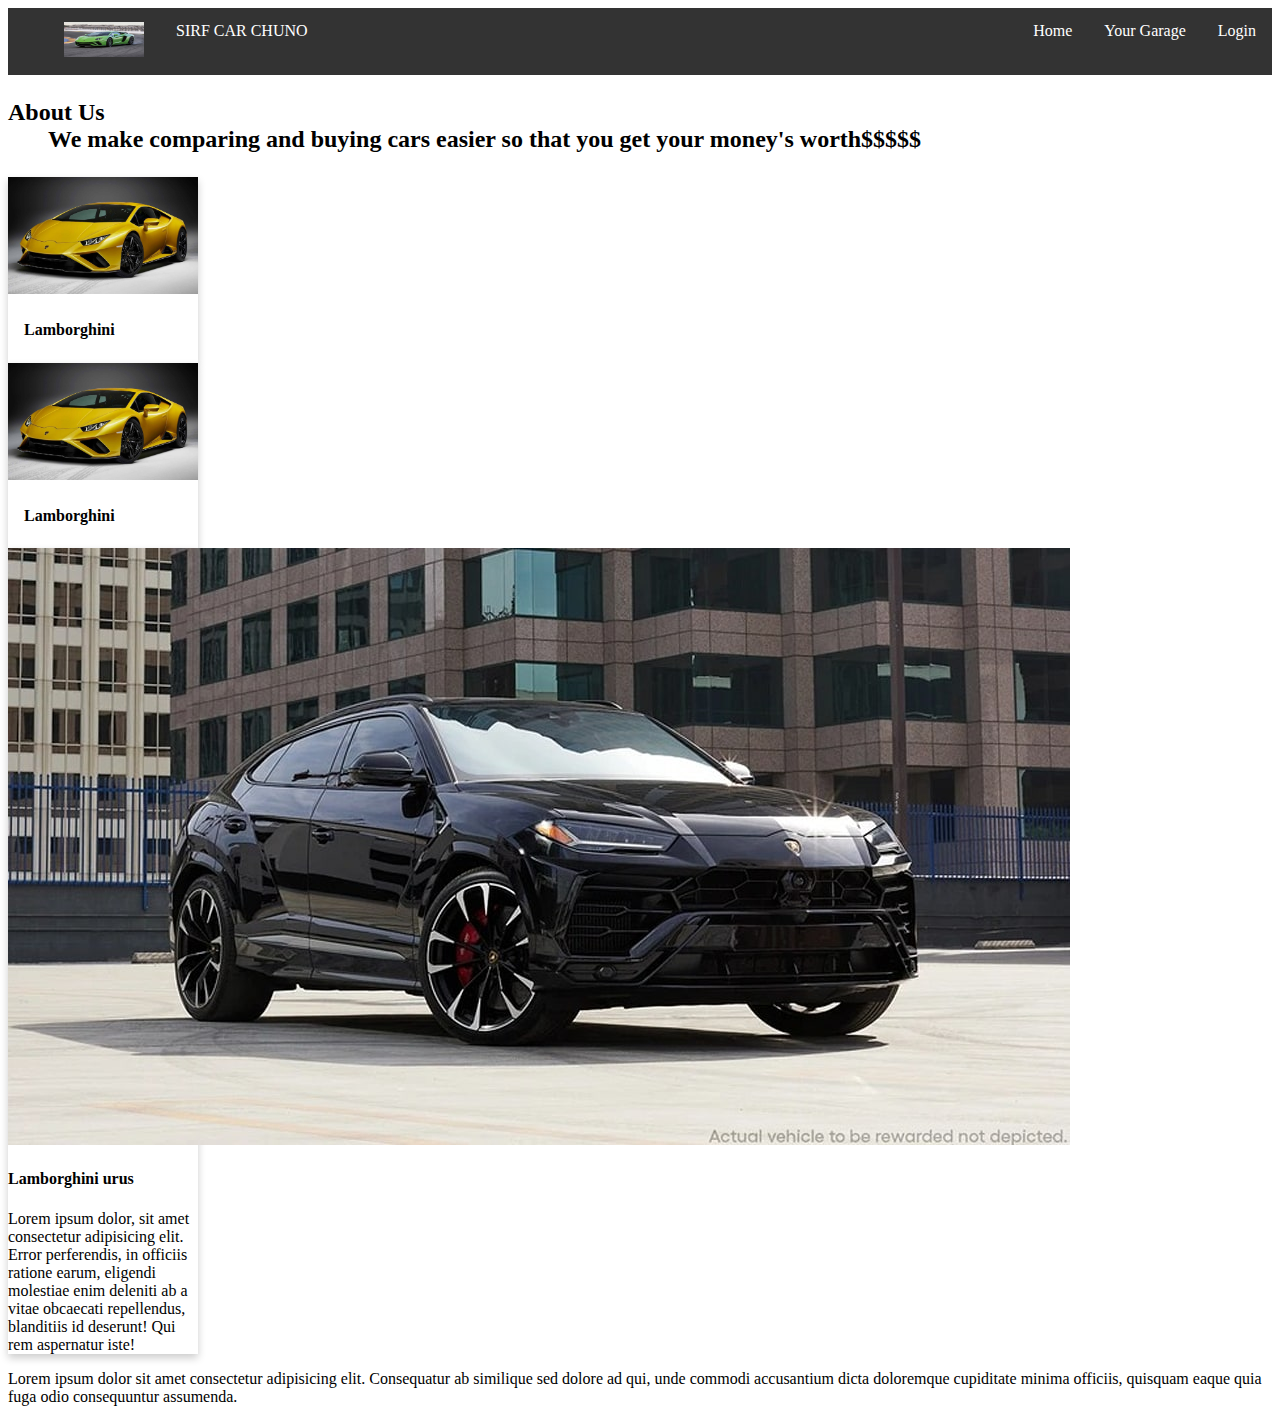
<file: index.html>
<!DOCTYPE html>
<html lang="en">
<head>
    <meta charset="UTF-8">
    <meta http-equiv="X-UA-Compatible" content="IE=edge">
    <meta name="viewport" content="width=device-width, initial-scale=1.0">
    <!-- CSS only -->
    <link href="https://cdn.jsdelivr.net/npm/bootstrap@5.1.1/dist/css/bootstrap.min.css" rel="stylesheet"
      integrity="sha384-F3w7mX95PdgyTmZZMECAngseQB83DfGTowi0iMjiWaeVhAn4FJkqJByhZMI3AhiU" crossorigin="anonymous">
    <!-- JavaScript Bundle with Popper -->
    <script src="https://cdn.jsdelivr.net/npm/bootstrap@5.1.1/dist/js/bootstrap.bundle.min.js"
      integrity="sha384-/bQdsTh/da6pkI1MST/rWKFNjaCP5gBSY4sEBT38Q/9RBh9AH40zEOg7Hlq2THRZ" crossorigin="anonymous"></script>
      
    <title>SIRF CAR CHUNO</title>
    <link rel="stylesheet" href="index.css">
</head>
<body>
    <ul>
        <li><a href="login.html">Login</a></li>
        <li><a href="#yourgarage">Your Garage</a></li>
        <li><a href="#HOME">Home</a></li>
       
        <li style="float: left;"><a href="index.html"><img src="images\lamborghini\aventador.jpg" height="35" width="80" alt="Text"></a></li>
        <li style="float: left;"><a href="index.html">SIRF CAR CHUNO</a></li>
      </ul>

     <H2>
         <dl>
             <dt>
                 About Us
             </dt>
             
             <dd>
                We make comparing and buying cars easier so that you get your money's worth$$$$$

             </dd>
         </dl>
     </H2>

     <div class="card">
        <img src="images/lamborghini/huracan.jpg" alt="Avatar" style="width:100%">
        <div class="container">
          <h4><b>Lamborghini</b></h4>
        </div>
      </div>

      <div class="card">
        <img src="images/lamborghini/huracan.jpg" alt="Avatar" style="width:100%">
        <div class="container">
          <h4><b>Lamborghini</b></h4>
        </div>
      </div>

      <div class="card">
        <div class="row no-gutters">
          <div class="col-auto">
            <img src="images/lamborghini/urus.jpg" class="img-fluid" alt="">
          </div>
          <div class="col">
            <div class="card-block px-2">
              <h4 class="card-title">Lamborghini urus</h4>
              <p class="card-text">Lorem ipsum dolor, sit amet consectetur adipisicing elit. Error perferendis, in officiis ratione earum, eligendi molestiae enim deleniti ab a vitae obcaecati repellendus, blanditiis id deserunt! Qui rem aspernatur iste!</p>
            </div>
          </div>
        </div>
      </div>
      <p>Lorem ipsum dolor sit amet consectetur adipisicing elit. Consequatur ab similique sed dolore ad qui, unde commodi accusantium dicta doloremque cupiditate minima officiis, quisquam eaque quia fuga odio consequuntur assumenda.</p>
</body>
</html>
</file>
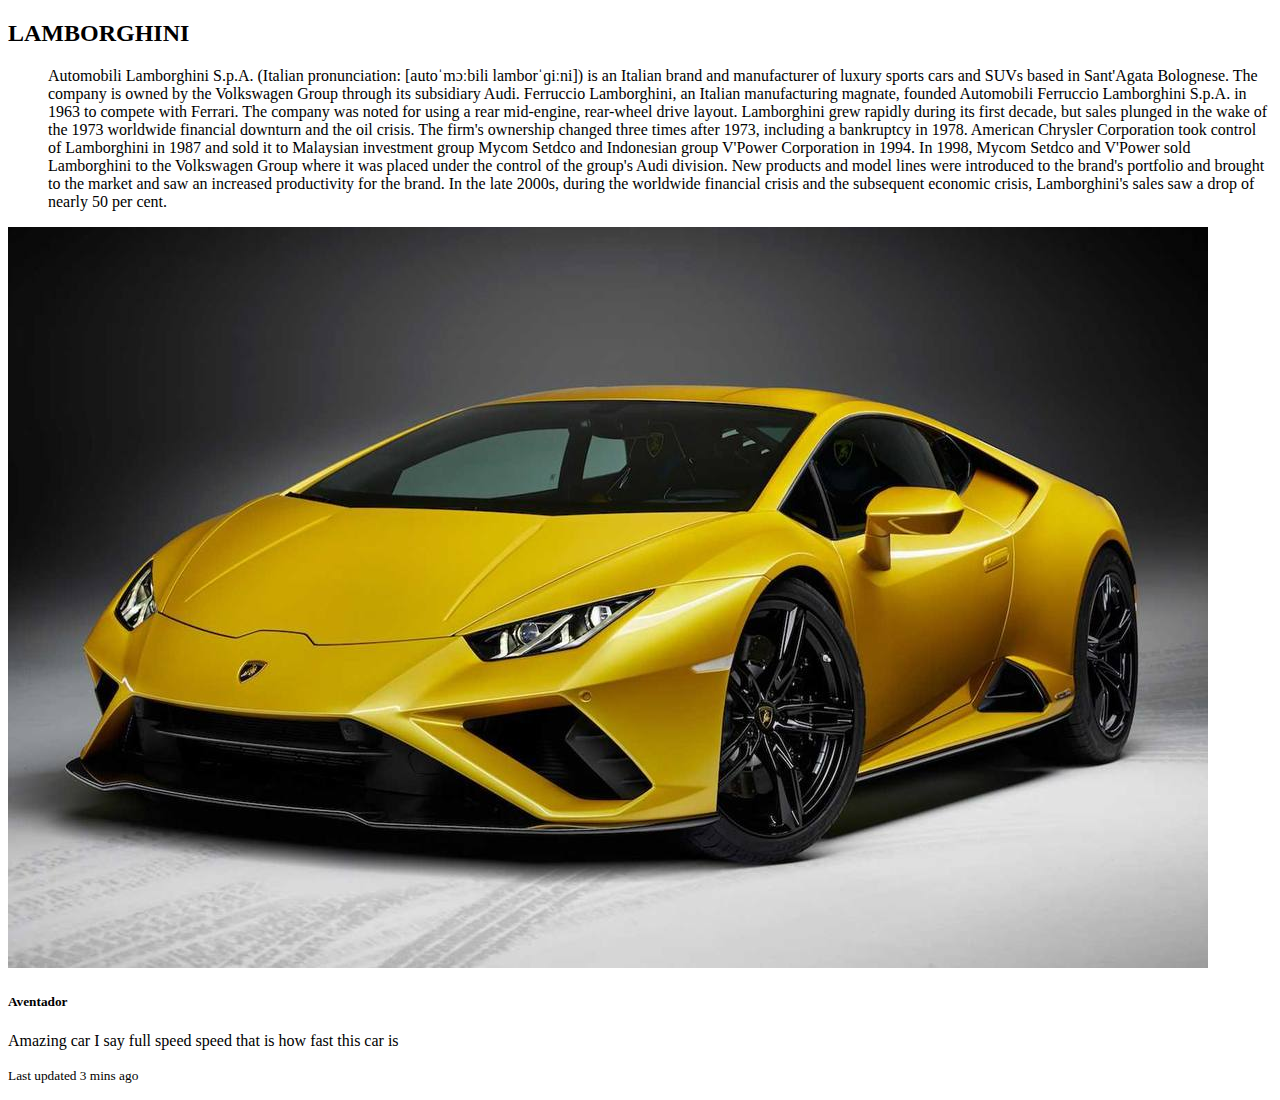
<file: lamborghiniblog.html>
<!DOCTYPE html>
<html lang="en">
<head>
    <meta charset="UTF-8">
    <meta http-equiv="X-UA-Compatible" content="IE=edge">
    <meta name="viewport" content="width=device-width, initial-scale=1.0">
    <title>LAMBORGHINI BLOG</title>
    <!-- CSS only -->
    <link href="https://cdn.jsdelivr.net/npm/bootstrap@5.1.1/dist/css/bootstrap.min.css" rel="stylesheet"
      integrity="sha384-F3w7mX95PdgyTmZZMECAngseQB83DfGTowi0iMjiWaeVhAn4FJkqJByhZMI3AhiU" crossorigin="anonymous">
    <!-- JavaScript Bundle with Popper -->
    <script src="https://cdn.jsdelivr.net/npm/bootstrap@5.1.1/dist/js/bootstrap.bundle.min.js"
      integrity="sha384-/bQdsTh/da6pkI1MST/rWKFNjaCP5gBSY4sEBT38Q/9RBh9AH40zEOg7Hlq2THRZ" crossorigin="anonymous"></script>
</head>
<body>
    
    <dl>
        <dt><h2>LAMBORGHINI</h2></dt>
        <dd>Automobili Lamborghini S.p.A. (Italian pronunciation: [autoˈmɔːbili lamborˈɡiːni]) is an Italian brand and manufacturer
        of luxury sports cars and SUVs based in Sant'Agata Bolognese. The company is owned by the Volkswagen Group through its
        subsidiary Audi.
        
        Ferruccio Lamborghini, an Italian manufacturing magnate, founded Automobili Ferruccio Lamborghini S.p.A. in 1963 to
        compete with Ferrari. The company was noted for using a rear mid-engine, rear-wheel drive layout. Lamborghini grew
        rapidly during its first decade, but sales plunged in the wake of the 1973 worldwide financial downturn and the oil
        crisis. The firm's ownership changed three times after 1973, including a bankruptcy in 1978. American Chrysler
        Corporation took control of Lamborghini in 1987 and sold it to Malaysian investment group Mycom Setdco and Indonesian
        group V'Power Corporation in 1994. In 1998, Mycom Setdco and V'Power sold Lamborghini to the Volkswagen Group where it
        was placed under the control of the group's Audi division.
        
        New products and model lines were introduced to the brand's portfolio and brought to the market and saw an increased
        productivity for the brand. In the late 2000s, during the worldwide financial crisis and the subsequent economic crisis,
        Lamborghini's sales saw a drop of nearly 50 per cent.</dd>
    </dl>
    
    
    <div class="card mb-3" style="max-width: 540px;">
        <div class="row no-gutters">
          <div class="col-md-4">
            <img src="images\lamborghini\huracan.jpg" class="card-img" alt="default">
          </div>
          <div class="col-md-8">
            <div class="card-body">
              <h5 class="card-title">Aventador</h5>
              <p class="card-text">Amazing car I say full speed speed that is how fast this car is</p>
              <p class="card-text"><small class="text-muted">Last updated 3 mins ago</small></p>
            </div>
          </div>
        </div>
      </div>



</body>
</html>
</file>
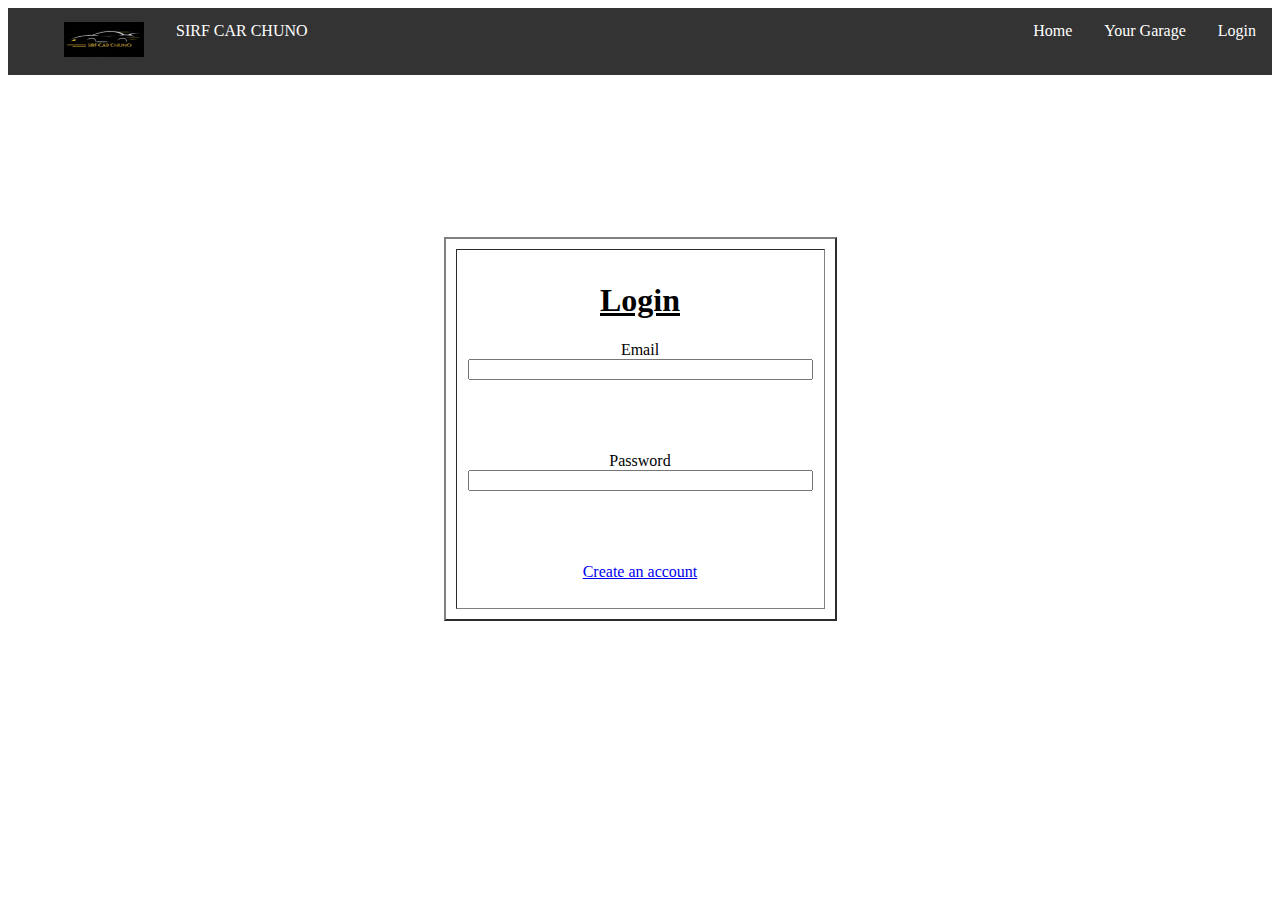
<file: login.html>
<!DOCTYPE html>
<html lang="en">
<head>
    <meta charset="UTF-8">
    <meta http-equiv="X-UA-Compatible" content="IE=edge">
    <meta name="viewport" content="width=device-width, initial-scale=1.0">
    <title>Login</title>
    <link rel="stylesheet" href="index.css">
</head>
<body>
 
    <ul>
        <li><a href="login.html">Login</a></li>
        <li><a href="#yourgarage">Your Garage</a></li>
        <li><a href="index.html">Home</a></li>
       
        <li style="float: left;"><a href="index.html"><img src="images/IMG_20210915_154402.jpg" height="35" width="80" alt="Text"></a></li>
        <li style="float: left;"><a href="index.html">SIRF CAR CHUNO</a></li>
      </ul>
      <br><br><br><br><br><br>
      <br> <br><br>
      <table border=2  align="center" cellspacing="10" cellpadding="11">
          <tr>
    
      <td><h1 align="center"><u>Login</u></h1>
        <form align="center">
            <label>Email </label><br>
            <input type="text" size="40" maxlength="40"><br><br><br><br><br>
            <label>Password</label><br>
            <input type="password" size="40" maxlength="40"><br><br><br><br><br>
            <a align="center" href="signup.html">Create an account</a></p>
            
        </td>  
        
        </tr>

        
        </form>
      </table> 
      
    
</body>

       
  
        
</html>
</file>
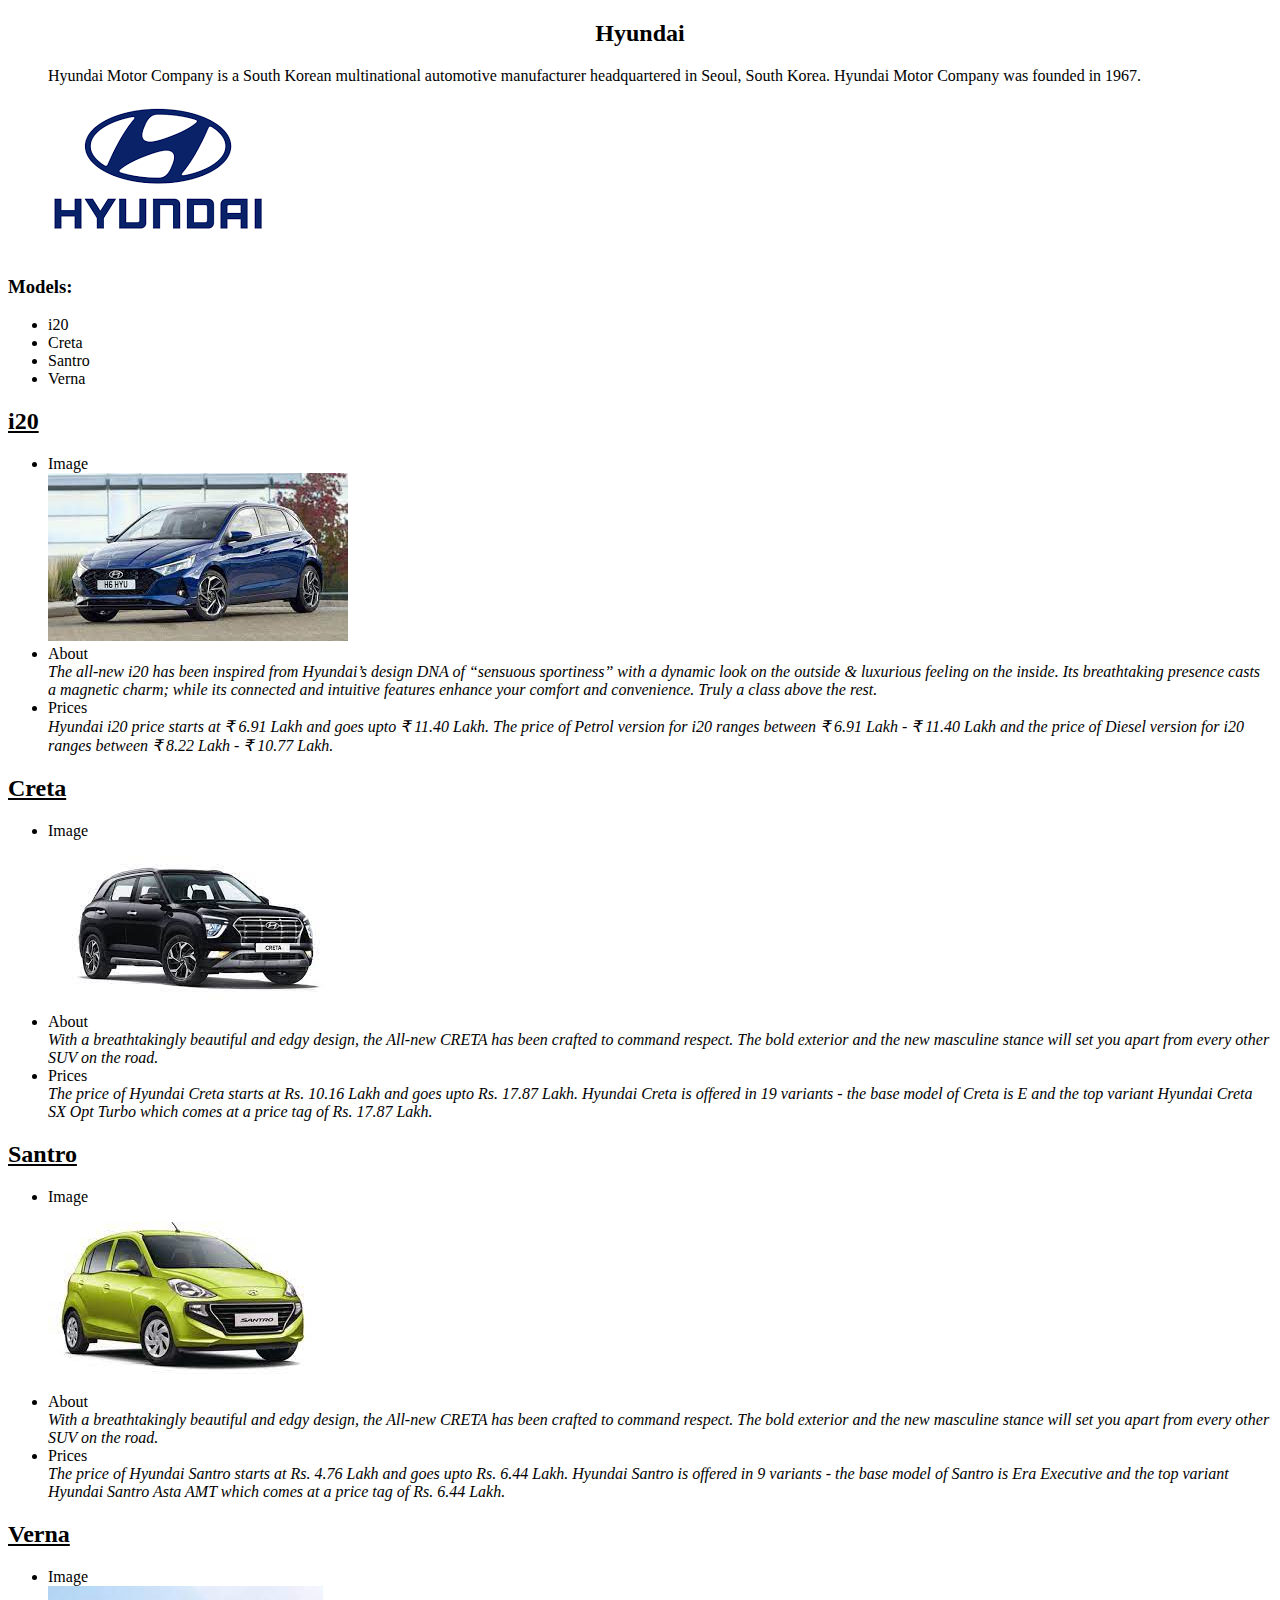
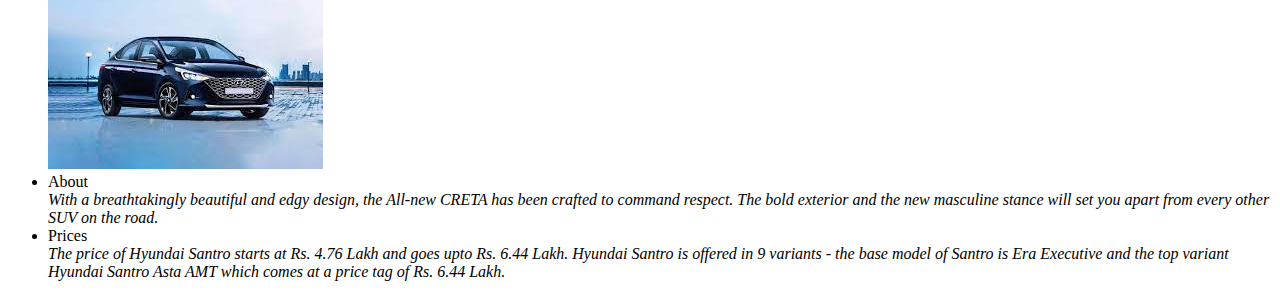
<file: ndai.html>
<!DOCTYPE html>
<html lang="en">

<head>
    <meta charset="UTF-8">
    <meta http-equiv="X-UA-Compatible" content="IE=edge">
    <meta name="viewport" content="width=device-width, initial-scale=1.0">
    <title>Blog</title>
</head>

<body>
    <dl>
        <dt align="Center">
            <h2>Hyundai</h2>
        </dt>
        <dd>Hyundai Motor Company is a South Korean multinational automotive manufacturer headquartered in Seoul, South
            Korea. Hyundai Motor Company was founded in 1967.</dd>
        <img src="images\hyundai\logo.png">
        <h3>Models: </h3>
        <ul>
            <li>i20</li>
            <li>Creta</li>
            <li>Santro</li>
            <li>Verna</li>
        </ul>
        <h2><U>i20</U></h2>
        <ul>
            <li>Image</li>
            <img src="images\hyundai\i20.jpg">
            <li>About</li>
            <I>The all-new i20 has been inspired from Hyundai’s design DNA of “sensuous sportiness” with a dynamic look
                on the outside & luxurious feeling on the inside. Its breathtaking presence casts a magnetic charm;
                while its connected and intuitive features enhance your comfort and convenience. Truly a class above the
                rest.
            </I>
            <li>Prices</li>
            <I>Hyundai i20 price starts at ₹ 6.91 Lakh and goes upto ₹ 11.40 Lakh. The price of Petrol version for i20
                ranges between ₹ 6.91 Lakh - ₹ 11.40 Lakh and the price of Diesel version for i20 ranges between ₹ 8.22
                Lakh - ₹ 10.77 Lakh.</I>
        </ul>
        <h2><U>Creta</U></h2>
        <ul>
            <li>Image</li>
            <img src="images\hyundai\creta.jpg">
            <li>About</li>
            <I>With a breathtakingly beautiful and edgy design, the All-new CRETA has been crafted to command respect.
                The bold exterior and the new masculine stance will set you apart from every other SUV on the road.
            </I>
            <li>Prices</li>
            <I>The price of Hyundai Creta starts at Rs. 10.16 Lakh and goes upto Rs. 17.87 Lakh. Hyundai Creta is
                offered in 19 variants - the base model of Creta is E and the top variant Hyundai Creta SX Opt Turbo
                which comes at a price tag of Rs. 17.87 Lakh.</I>
        </ul>
        <h2><U>Santro</U></h2>
        <ul>
            <li>Image</li>
            <img src="images\hyundai\santro.jpg">
            <li>About</li>
            <I>With a breathtakingly beautiful and edgy design, the All-new CRETA has been crafted to command respect.
                The bold exterior and the new masculine stance will set you apart from every other SUV on the road.
            </I>
            <li>Prices</li>
            <I>The price of Hyundai Santro starts at Rs. 4.76 Lakh and goes upto Rs. 6.44 Lakh. Hyundai Santro is
                offered in 9 variants - the base model of Santro is Era Executive and the top variant Hyundai Santro
                Asta AMT which comes at a price tag of Rs. 6.44 Lakh.</I>
        </ul>
        <h2><U>Verna</U></h2>
        <ul>
            <li>Image</li>
            <img src="images\hyundai\verna.jpg">
            <li>About</li>
            <I>With a breathtakingly beautiful and edgy design, the All-new CRETA has been crafted to command respect.
                The bold exterior and the new masculine stance will set you apart from every other SUV on the road.
            </I>
            <li>Prices</li>
            <I>The price of Hyundai Santro starts at Rs. 4.76 Lakh and goes upto Rs. 6.44 Lakh. Hyundai Santro is
                offered in 9 variants - the base model of Santro is Era Executive and the top variant Hyundai Santro
                Asta AMT which comes at a price tag of Rs. 6.44 Lakh.</I>
        </ul>


    </dl>
</body>

</html>
</file>
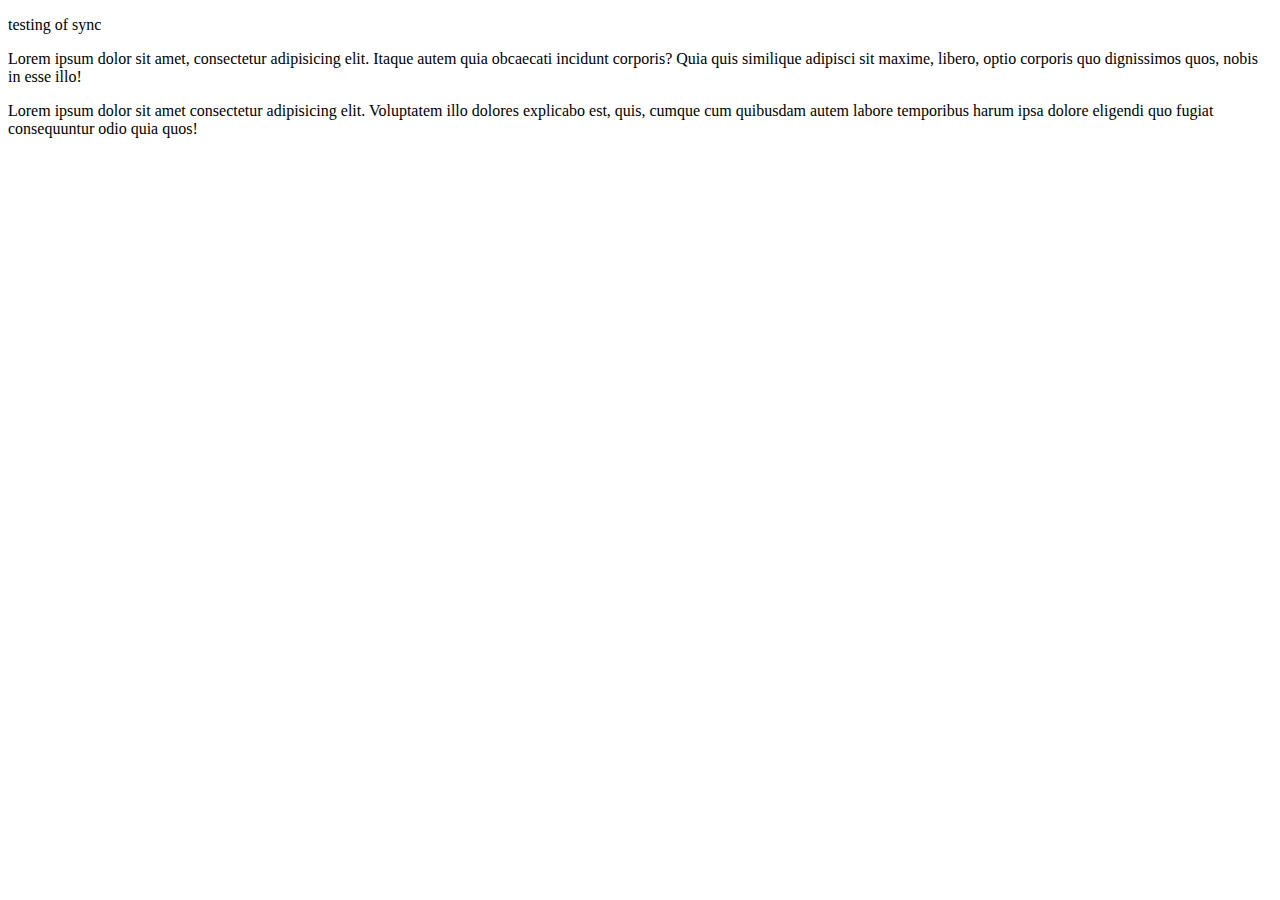
<file: sample.html>
<!DOCTYPE html>
<html lang="en">
<head>
    <meta charset="UTF-8">
    <meta http-equiv="X-UA-Compatible" content="IE=edge">
    <meta name="viewport" content="width=device-width, initial-scale=1.0">
    <title>Document</title>
</head>
<body>
    <p>testing of sync</p>
    <p>Lorem ipsum dolor sit amet, consectetur adipisicing elit. Itaque autem quia obcaecati incidunt corporis? Quia quis similique adipisci sit maxime, libero, optio corporis quo dignissimos quos, nobis in esse illo!
    </p>
    <p>Lorem ipsum dolor sit amet consectetur adipisicing elit. Voluptatem illo dolores explicabo est, quis, cumque cum quibusdam autem labore temporibus harum ipsa dolore eligendi quo fugiat consequuntur odio quia quos!</p>
</body>
</html>
</file>
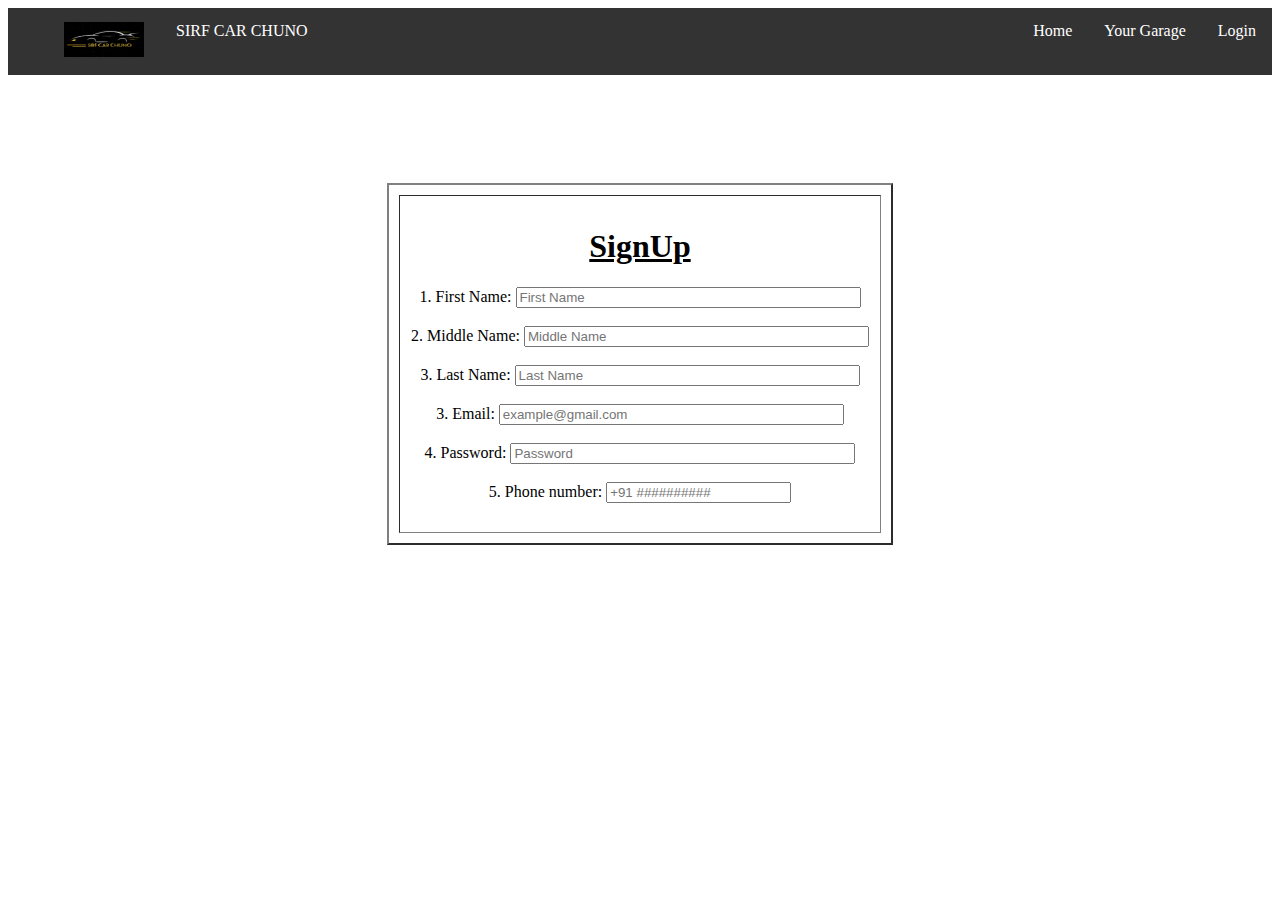
<file: signup.html>
<!DOCTYPE html>
<html lang="en">
<head>
    <meta charset="UTF-8">
    <meta http-equiv="X-UA-Compatible" content="IE=edge">
    <meta name="viewport" content="width=device-width, initial-scale=1.0">

    <title>Signup</title>
    <link rel="stylesheet" href="index.css">
</head>
<body>
    <ul>
        <li><a href="login.html">Login</a></li>
        <li><a href="#yourgarage">Your Garage</a></li>
        <li><a href="index.html">Home</a></li>
       
        <li style="float: left;"><a href="index.html"><img src="images/IMG_20210915_154402.jpg" height="35" width="80" alt="Text"></a></li>
        <li style="float: left;"><a href="index.html">SIRF CAR CHUNO</a></li>
      </ul>

    <br><br><br><br><br><br>
    <table border=2 align="center" cellspacing="10" cellpadding="11">
        <tr>
            <td>
    <h1 align="center"><u>SignUp</u></h1>

    <form align="center">
        <label>1.    First Name: </label>
        <input type="text" placeholder="First Name" maxlength="40" size="40" name="First Name"><br><br>
        <label>2.    Middle Name: </label>
        <input type="text" placeholder="Middle Name" maxlength="40" size="40" name="Middle Name"><br><br>
        <label>3.    Last Name: </label>
        <input type="text" placeholder="Last Name" maxlength="40" size="40" name="Last Name"><br><br>
        <label>3.    Email: </label>
        <input type="text" placeholder="example@gmail.com" maxlength="40" size="40" name="Email"><br><br>

        <label>4.    Password: </label>
        <input type="password" placeholder="Password" maxlength="40" size="40" name="Password"><br><br>
        <label>5.    Phone number: </label>
        <input type="numbers" placeholder="+91 ##########" maxlength="14" name="Phone Number"><br><br>
    </form>
</td>
</tr>
    </table>


    
</body>
</html>
</file>
<file: index.css>
ul {
    list-style-type: none;
    margin: 0;
    padding: 20;
    overflow: hidden;
    background-color: #333;
  }
  
  li {
    float: right;
  }
  
  li a {
    display: block;
    color: white;
    text-align: center;
    padding: 14px 16px;
    text-decoration: none;
  }
  
  /* Change the link color to #111 (black) on hover */
  li a:hover {
    background-color: #111;
  }


  .card {
    /* Add shadows to create the "card" effect */
    box-shadow: 0 4px 8px 0 rgba(0,0,0,0.2);
    transition: 0.3s;
        width: 15%;
        /*display: inline;*/
  }
  
  /* On mouse-over, add a deeper shadow */
  .card:hover {
    box-shadow: 0 8px 16px 0 rgba(0,0,0,0.2);
  }
  
  /* Add some padding inside the card container */
  .container {
    padding: 2px 16px;
    width: 15% ;
  }
</file>
